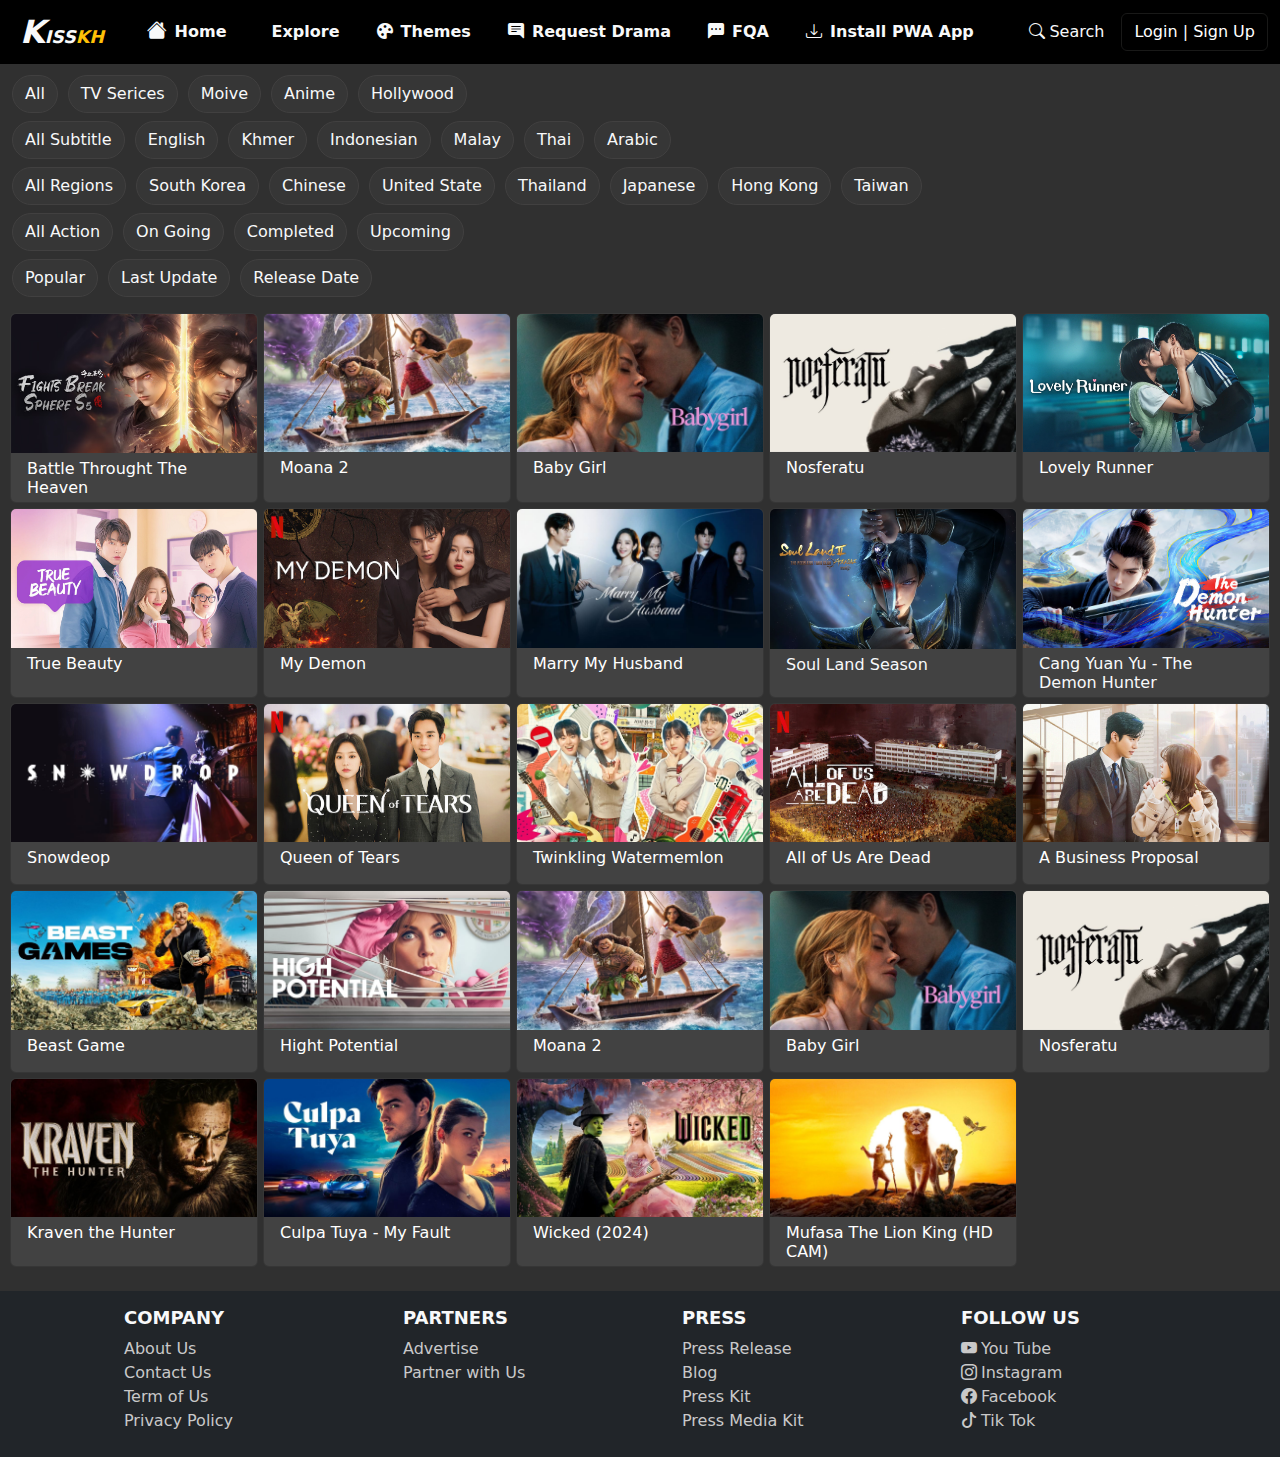
<file: explore.html>
<!DOCTYPE html>
<html lang="en">

<head>
  <meta charset="UTF-8">
  <meta name="viewport" content="width=device-width, initial-scale=1.0">
  <link rel="stylesheet" href="https://cdn.jsdelivr.net/npm/bootstrap@5.3.3/dist/css/bootstrap.min.css">
  <script src="https://cdn.jsdelivr.net/npm/bootstrap@5.3.3/dist/js/bootstrap.bundle.min.js"></script>
  <link rel="stylesheet" href="https://cdn.jsdelivr.net/npm/bootstrap-icons@1.11.3/font/bootstrap-icons.min.css">
  <link rel="stylesheet" href="https://cdn.jsdelivr.net/npm/swiper@11/swiper-bundle.min.css" />
  <link rel='stylesheet'
    href='https://cdn-uicons.flaticon.com/2.6.0/uicons-solid-straight/css/uicons-solid-straight.css'>
  <script src="https://cdn.jsdelivr.net/npm/swiper@11/swiper-bundle.min.js"></script>
  <link rel='stylesheet' href='https://cdn-uicons.flaticon.com/2.6.0/uicons-brands/css/uicons-brands.css'>
  <link rel="stylesheet" href="styles.css">
  <script src="javas.js"></script>
  <title>Kisskh Explore</title>
</head>

<body>


  <nav class="navbar  fixed-top" style="background: rgb(0, 0, 0);">
    <div class="container-fluid">
      <div class="left-menu ">
        <button id="navbar-toggler" class="navbar-toggler border-0 " type="button" data-bs-toggle="offcanvas"
          data-bs-target="#offcanvasNavbar" aria-controls="offcanvasNavbar" aria-label="Toggle navigation"><span
            style="color: white;"><i class="bi bi-list fs-2" id="left-menu"></i></span>
        </button>
        <a class="navbar-brand fw-bold fst-italic ms-2" id="kisskh" href="#"><span
            class="fs-2 text-light ">K</span><span class="initialism text-light">iss<span
              class="text-warning">kh</span></span></a>
      </div>
      <div class="right-menu">
        <a href="index.html" class="text-light me-3"><i class="bi bi-house-fill fs-5 me-2"></i>Home</a>
        <a href="explore.html" class="text-light me-3"><i class="fi fi-ss-messages me-2"></i>Explore</a>
        <a href="#" class="text-light me-3"><i class="bi bi-palette-fill me-2"></i>Themes</a>
        <a href="#" data-bs-toggle="modal" data-bs-target="#exampleModal5" data-bs-whatever="@fat"
          class="text-light me-3"><i class="bi bi-chat-right-text-fill me-2"></i>Request Drama</a>
        <a href="#" class="text-light me-3" type="button" data-bs-toggle="offcanvas" data-bs-target="#offcanvasBottom"
          aria-controls="offcanvasBottom"><i class="bi bi-chat-left-dots-fill me-2"></i>FQA</a>
        <a href="#" data-bs-toggle="modal" data-bs-target="#exampleModal6" data-bs-whatever="@fat" class="text-light me-3"><i class="bi bi-download me-2"></i>Install PWA App</a>
      </div>
      <div class="d-flex">
        <button class="btn btn-outline-none me-1 text-light" data-bs-toggle="offcanvas" data-bs-target="#offcanvasBottom1"
        aria-controls="offcanvasBottom" id="btn1"><i class="bi bi-search me-1" ></i><span id="search-span">Search</span></button>
        <button class="btn" id="btn" type="button"><span id="text-ls" data-bs-toggle="modal"
            data-bs-target="#exampleModal" data-bs-whatever="@mdo">Login</span> | <span id="text-ls"
            data-bs-toggle="modal" data-bs-target="#exampleModal1" data-bs-whatever="@fat">Sign Up</span></button>
      </div>
      <div class="offcanvas offcanvas-start" style="background:rgb(24, 19, 19); width: 200px;" tabindex="-1"
        id="offcanvasNavbar" aria-labelledby="offcanvasNavbarLabel">
        <div class="offcanvas-header" style="background: rgb(0, 0, 0);">
          <button class="navbar-toggler border-0" type="button" data-bs-dismiss="offcanvas" aria-label="Close"><span
              style="color: white;"><i class="bi bi-list fs-2" id="left-menu" style="margin-left: -17px;"></i></span>
          </button>
          <h5 class="offcanvas-title fw-bold fst-italic " id="offcanvasNavbarLabel"><span
              class="fs-2 text-light">K</span><span class="initialism text-light">iss<span
              class="text-warning">kh</span></span></h5>
        </div>
        <div class="oncanvas-body  ">
          <ul class="navbar-nav justify-content-end flex-grow-1 fw-bold">
            <li class="nav-item">
              <a class="nav-link active text-light" aria-current="page" href="index.html"><i
                  class="bi bi-house-fill me-2"></i>Home</a>
            </li>
            <li class="nav-item ">
              <a class="nav-link text-light " href="explore.html"><i class="fi fi-ss-messages me-2"></i></i>Explore</a>
            </li>
            <li class="nav-item">
              <a class="nav-link text-light" href="#"><i class="bi bi-palette-fill me-2"></i>Themes</a>
            </li>
            <li class="nav-item">
              <a data-bs-toggle="modal" data-bs-target="#exampleModal5" data-bs-whatever="@fat"
                class="nav-link text-light"><i class="bi bi-chat-right-text-fill me-2"></i>Request Drama</a>
            </li>
            <li class="nav-item">
              <a class="nav-link text-light" type="button" data-bs-toggle="offcanvas" data-bs-target="#offcanvasBottom"
                aria-controls="offcanvasBottom" href="#"><i class="bi bi-chat-left-dots-fill me-2"></i>FQA</a>
            </li>
            <li class="nav-item">
              <a data-bs-toggle="modal" data-bs-target="#exampleModal6" data-bs-whatever="@fat" class="nav-link text-light" href="#"><i class="bi bi-download me-2"></i>Install PWA App</a>
            </li>
          </ul>
        </div>
      </div>
    </div>
  </nav>
</div>
  <div class="modal fade " id="exampleModal6" tabindex="-1" aria-labelledby="exampleModalLabel" aria-hidden="true">
    <div class="modal-dialog d-flex justify-content-center">
      <div class="modal-content" style="background-color: rgb(56, 54, 54); color: white; width: 370px;">
        <div class="modal-body ">
          <form action="">
            <h3 class="mb-4 ">Install App <span class="fw-bold fst-italic"><span class="fs-2 text-light">K</span><span class="initialism text-light">iss<span class="text-warning">kh</span></span></span> </h3> 
            <p class="mb-3">Download our PWA App For Better Experience</p>
            <div class="fm mt-2 d-flex justify-content-center ">
              <a href="#" class="btn btn-primary me-3">Download <i class="bi bi-download"></i></a>
              <a href="#" class="btn btn-primary">Google Play Store <i class="bi bi-google-play"></i></a>
            </div>
          </form>
        </div>
      </div>
    </div>
  </div>
  <div class="explr " style="margin-top: 75px;">
    <div class="scroll-container" id="scrollContainer">
      <div class="container-fluid" >
        <button class="btn btn-outline-light rounded-5">All</button>
        <button class="btn btn-outline-light rounded-5">TV Serices</button>
        <button class="btn btn-outline-light rounded-5">Moive</button>
        <button class="btn btn-outline-light rounded-5">Anime</button>
        <button class="btn btn-outline-light rounded-5">Hollywood</button>
      </div>
    </div>
    <div class="scroll-container" id="scrollContainer1">
      <div class="container-fluid mt-2">
        <button class="btn btn-outline-light rounded-5">All Subtitle</button>
        <button class="btn btn-outline-light rounded-5">English</button>
        <button class="btn btn-outline-light rounded-5">Khmer</button>
        <button class="btn btn-outline-light rounded-5">Indonesian</button>
        <button class="btn btn-outline-light rounded-5">Malay</button>
        <button class="btn btn-outline-light rounded-5">Thai</button>
        <button class="btn btn-outline-light rounded-5">Arabic</button>
      </div>
    </div>
    <div class="scroll-container" id="scrollContainer2">
      <div class="container-fluid mt-2">
        <button class="btn btn-outline-light  rounded-5">All Regions</button>
        <button class="btn btn-outline-light  rounded-5">South Korea</button>
        <button class="btn btn-outline-light  rounded-5">Chinese</button>
        <button class="btn btn-outline-light  rounded-5">United State</button>
        <button class="btn btn-outline-light  rounded-5">Thailand</button>
        <button class="btn btn-outline-light  rounded-5">Japanese</button>
        <button class="btn btn-outline-light  rounded-5">Hong Kong</button>
        <button class="btn btn-outline-light  rounded-5">Taiwan</button>
      </div>
    </div>
    
    <div class="scroll-container" id="scrollContainer3">
      <div class="container-fluid mt-2">
        <button class="btn btn-outline-light rounded-5">All Action</button>
        <button class="btn btn-outline-light rounded-5">On Going</button>
        <button class="btn btn-outline-light rounded-5">Completed</button>
        <button class="btn btn-outline-light rounded-5">Upcoming</button>
      </div>
    </div>
    <div class="scroll-container" id="scrollContainer4">
      <div class="container-fluid mt-2">
        <button class="btn btn-outline-light rounded-5">Popular</button>
        <button class="btn btn-outline-light rounded-5">Last Update</button>
        <button class="btn btn-outline-light rounded-5">Release Date</button>
      </div>
    </div>


  </div>
  
  <div class="modal fade " id="exampleModal5" tabindex="-1" aria-labelledby="exampleModalLabel" aria-hidden="true">
    <div class="modal-dialog d-flex justify-content-center">
      <div class="modal-content" style="background-color: rgb(56, 54, 54); color: white; width: 370px;">
        <div class="modal-body ">
          <form action="">
            <h3 class="mb-4">Chat With Us </h3>
            <p>You Can <a href="">Request Drama</a> Or <a href="" class="text-danger">Report A Problem</a></p>
            <button class="text-center btn bg-warning w-100"><a href=""
                style="text-decoration: none;color: white;">http://127.0.0.1:5500/index.html</a><i
                class="bi bi-link-45deg fs-4 ms-2"></i></button>
            <div class="fm mt-2 d-flex justify-content-center ">
              <button class="btn btn-primary me-3">Facebook <i class="bi bi-facebook"></i></button>
              <button class="btn btn-primary">Messenger <i class="bi bi-messenger"></i></button>
            </div>
          </form>
        </div>
      </div>
    </div>
  </div>
  <div class="modal fade " id="exampleModal" tabindex="-1" aria-labelledby="exampleModalLabel" aria-hidden="true">
    <div class="modal-dialog d-flex justify-content-center ">
      <div class="modal-content" style="background-color: rgb(36, 35, 35); color: white; width: 400px; ">
        <div class="modal-header">
          <h1 class="modal-title fs-5" id="exampleModalLabel">Login</h1>
          <button type="button" class="btn-close btn-close-white" data-bs-dismiss="modal" aria-label="Close"></button>
        </div>
        <div class="modal-body">
          <form>
            <div class="">
              <label for="recipient-name" class="col-form-label">Email or Username</label>
              <input type="text" class="form-control bg-dark text-light" id="recipient-name">
            </div>
            <div class="mb-3">
              <label for="message-text" class="col-form-label">Password</label>
              <input type="password" class="form-control bg-dark text-light" id="password">
              <i class="bi bi-eye-slash" id="togglePassword"></i>
              <script src="javas.js"></script>
            </div>
            <div class="form-check form-switch d-flex justify-content-between">
              <div class="left-check">
                <input class="form-check-input check-warning" type="checkbox" id="flexSwitchCheckDefault">
                <label class="form-check-label" for="flexSwitchCheckDefault">Remember me</label>
              </div>
              <a href="#" class="link-warning link-offset-2 link-underline-opacity-25 link-underline-opacity-100-hover"
                data-bs-toggle="modal" data-bs-target="#exampleModal2" data-bs-whatever="@fat">Forgot password</a>
            </div>
            <button type="submit" class="btn btn-warning w-100 mt-2">Login</button>
            <p class="mt-2 text-center">Don't have an account? <a href="#"
                class="link-warning link-underline-opacity-25 link-underline-opacity-100-hover" data-bs-toggle="modal"
                data-bs-target="#exampleModal1" data-bs-whatever="@fat">Sign Up</a></p>
            <div class="icon d-flex justify-content-center">
              <a href=""><i class="fi fi-brands-google "></i></a>
              <a href=""><i class="fi fi-brands-facebook"></i></a>
              <a href=""><i class="fi fi-brands-twitter-alt-circle"></i></a>
              <a href=""><i class="fi fi-brands-linkedin"></i></a>
            </div>
            
          </form>
        </div>
      </div>
    </div>
  </div>
  <!-- Recovery Password Modal -->
  <div class="modal fade " id="exampleModal2" tabindex="-1" aria-labelledby="exampleModalLabel" aria-hidden="true">
    <div class="modal-dialog d-flex justify-content-center">
      <div class="modal-content" style="background-color: rgb(36, 35, 35); color: white; width: 400px;">
        <div class="modal-header">
          <h1 class="modal-title fs-5" id="exampleModalLabel">Recovery Your Password!</h1>
          <button type="button" class="btn-close btn-close-white" data-bs-dismiss="modal" aria-label="Close"></button>
        </div>
        <div class="modal-body">
          <form>
            <div class="mt-0">
              <label for="recipient-name" class="col-form-label">Email</label>
              <input type="text" class="form-control bg-dark text-light mb-2" id="recipient-name">
            </div>
            <button type="submit" class="btn btn-warning w-100 mt-2">Send Code</button>
            <div class="both-btn d-flex justify-content-between py-3">
              <a href="#" class="link-info link-underline-opacity-25 link-underline-opacity-100-hover fw-bold"
                data-bs-toggle="modal" data-bs-target="#exampleModal" data-bs-whatever="@fat">Back to Login</a>
              ¯\_(ツ)_/¯
              <a href="#" class="link-primary link-underline-opacity-25 link-underline-opacity-100-hover fw-bold"
                data-bs-toggle="modal" data-bs-target="#exampleModal1" data-bs-whatever="@fat">Create new account</a>
            </div>
          </form>
        </div>
      </div>
    </div>
  </div>

  <div class="modal fade" id="exampleModal1" tabindex="-1" aria-labelledby="exampleModalLabel" aria-hidden="true">
    <div class="modal-dialog d-flex justify-content-center">
      <div class="modal-content" style="background-color: rgb(36, 35, 35); color: white; width: 400px;">
        <div class="modal-header">
          <h1 class="modal-title fs-5" id="exampleModalLabel">Sign Up</h1>
          <button type="button" class="btn-close btn-close-white" data-bs-dismiss="modal" aria-label="Close"></button>
        </div>
        <div class="modal-body">
          <form>
            <div class="">
              <label for="recipient-name" class="col-form-label">Email or Username</label>
              <input type="text" class="form-control bg-dark text-light" id="recipient-name">
            </div>
            <div class="mb-3">
              <label for="password" class="col-form-label">Password</label>
              <input type="password"  class="form-control password bg-dark text-light text-light" id="password" >
              <i class="bi bi-eye-slash toggle" id="togglePassword"></i>
              <label for="password" class="col-form-label">Comform Password</label>
              <input type="password"  class="form-control password1 bg-dark text-light " id="password">
              <i class="bi bi-eye-slash toggle1" id="togglePassword"></i>
              <script src="javas.js"></script>
            </div>
            
            <div class="form-check ">
              <input class="form-check-input" type="checkbox" id="flexSwitchCheckDefault">
              <label class="form-check-label" for="flexSwitchCheckDefault">I agree to the terms and conditions</label>
            </div>
            <button type="submit" id="check" class="btn btn-warning w-100 mt-2 mb-2">Sign Up</button>
            <p class="text-center">Already have an account? <a href="#"
                class="link-warning link-underline-opacity-25 link-underline-opacity-100-hover" data-bs-toggle="modal"
                data-bs-target="#exampleModal" data-bs-whatever="@fat">Login</a></p>
            <div class="icon d-flex justify-content-center">
              <a href=""><i class="fi fi-brands-google "></i></a>
              <a href=""><i class="fi fi-brands-facebook"></i></a>
              <a href=""><i class="fi fi-brands-twitter-alt-circle"></i></a>
              <a href=""><i class="fi fi-brands-linkedin"></i></a>
            </div>
          </form>
        </div>
      </div>
    </div>
  </div>

  <div class="offcanvas offcanvas-bottom bg-dark text-light" style="margin: auto; height: 100%; width: 100%;" tabindex="-1" id="offcanvasBottom1" aria-labelledby="offcanvasBottomLabel">
    <div class="ooncanvas-header" style="background-color:rgb(32, 31, 31)">
      <form class="d-flex mt-3 mb-3" id="searchin" role="search">
        <button class="btn btn-outline-none text-light me-2" data-bs-dismiss="offcanvas"><i class="bi bi-chevron-double-left"></i></button>
        <input class="" type="search" placeholder="Search" aria-label="Search">
      </form>
      <!-- <button type="button" class="btn-close btn-close-white" data-bs-dismiss="offcanvas" aria-label="Close"></button> -->
    </div>
    <div class="explr">
      <div class="scroll-container" id="scrollContainer5">
        <div class="container-fluid" >
          <button class="btn btn-outline-light rounded-5">All</button>
          <button class="btn btn-outline-light rounded-5">TV Serices</button>
          <button class="btn btn-outline-light rounded-5">Moive</button>
          <button class="btn btn-outline-light rounded-5">Anime</button>
          <button class="btn btn-outline-light rounded-5">Hollywood</button>
        </div>
      </div>
    </div>
    <script>
      function scrollContainer(id){
      const scrollContainer = document.getElementById(id);
        let isDown = false;
        let startX;
        let scrollLeft;
    
        scrollContainer.addEventListener("mousedown", (e) => {
            isDown = true;
            scrollContainer.classList.add("active");
            startX = e.pageX - scrollContainer.offsetLeft;
            scrollLeft = scrollContainer.scrollLeft;
        });
    
        scrollContainer.addEventListener("mouseleave", () => {
            isDown = false;
        });
    
        scrollContainer.addEventListener("mouseup", () => {
            isDown = false;
        });
    
        scrollContainer.addEventListener("mousemove", (e) => {
            if (!isDown) return;
            e.preventDefault();
            const x = e.pageX - scrollContainer.offsetLeft;
            const walk = (x - startX) * 2; // Scroll speed
            scrollContainer.scrollLeft = scrollLeft - walk;
        });
    }
    scrollContainer("scrollContainer")
    scrollContainer("scrollContainer1")
    scrollContainer("scrollContainer2")
    scrollContainer("scrollContainer3")
    scrollContainer("scrollContainer4")
    scrollContainer("scrollContainer5")
  </script>
    <hr class=" text-light m-2 "  >
    <h3 class="ms-3">Popular Search</h3>
    <div class="grid-container">
      <div class="card swiper-slide">
        <img src="asset/Battle.png" class="card-img-top" alt="...">
        <div class="card-body">
          <h6 class="card-title">Battle Throught The Heaven</h6>
        </div>
      </div>
      <div class="card swiper-slide">
        <img src="asset/hollywoon/image2.png" class="card-img-top" alt="...">
        <div class="card-body">
          <h6 class="card-title">Moana 2</h6>
        </div>
      </div>
      <div class="card swiper-slide ">
        <img src="asset/hollywoon/image3.png" class="card-img-top" alt="...">
        <div class="card-body">
          <h6 class="card-title">Baby Girl </h6>
        </div>
      </div>
      <div class="card swiper-slide ">
        <img src="asset/hollywoon/image4.png" class="card-img-top" alt="...">
        <div class="card-body">
          <h6 class="card-title">Nosferatu</h6>
        </div>
      </div>
      <div class="card swiper-slide">
        <img src="asset/topdrama/image.png" class="card-img-top" alt="...">
        <div class="card-body">
          <h6 class="card-title">Lovely Runner</h6>
        </div>
      </div>
      <div class="card swiper-slide ">
        <img src="asset/topdrama/image1.png" class="card-img-top" alt="...">
        <div class="card-body">
          <h6 class="card-title">True Beauty</h6>
        </div>
      </div>
      <div class="card swiper-slide">
        <img src="asset/topdrama/image2.png" class="card-img-top" alt="...">
        <div class="card-body">
          <h6 class="card-title">My Demon</h6>
        </div>
      </div>
      <div class="card swiper-slide ">
        <img src="asset/topdrama/image3.png" class="card-img-top" alt="...">
        <div class="card-body">
          <h6 class="card-title">Marry My Husband </h6>
        </div>
      </div>
      <div class="card swiper-slide  text-light" id="card-movie" >
        <img src="asset/image1.png" class="card-img-top" alt="...">
        <div class="card-body">
          <h6 class="card-title" id="card-title">Soul Land Season</h6>
        </div>
      </div>
      <div class="card swiper-slide  text-light" id="card-movie" >
        <img src="asset/image2.png" class="card-img-top" alt="...">
        <div class="card-body">
          <h6 class="card-title" id="card-title">Cang Yuan Yu - The Demon Hunter</h6>
        </div>
      </div>
      <div class="card swiper-slide ">
        <img src="asset/topdrama/image4.png" class="card-img-top" alt="...">
        <div class="card-body">
          <h6 class="card-title">Snowdeop</h6>
        </div>
      </div>
      <div class="card swiper-slide ">
        <img src="asset/topdrama/image5.png" class="card-img-top" alt="...">
        <div class="card-body">
          <h6 class="card-title">Queen of Tears</h6>
        </div>
      </div>
      <div class="card swiper-slide ">
        <img src="asset/topdrama/image6.png" class="card-img-top" alt="...">
        <div class="card-body">
          <h6 class="card-title">Twinkling Watermemlon </h6>
        </div>
      </div>
      <div class="card swiper-slide ">
        <img src="asset/topdrama/image7.png" class="card-img-top" alt="...">
        <div class="card-body">
          <h6 class="card-title">All of Us Are Dead</h6>
        </div>
      </div>
      <div class="card swiper-slide ">
        <img src="asset/topdrama/image8.png" class="card-img-top" alt="...">
        <div class="card-body">
          <h6 class="card-title">A Business Proposal</h6>
        </div>
      </div>
      <div class="card swiper-slide">
        <img src="asset/hollywoon/image.png" class="card-img-top" alt="...">
        <div class="card-body">
          <h6 class="card-title">Beast Game</h6>
        </div>
      </div>
      <div class="card swiper-slide ">
        <img src="asset/hollywoon/image1.png" class="card-img-top" alt="...">
        <div class="card-body">
          <h6 class="card-title">Hight Potential</h6>
        </div>
      </div>
      <div class="card swiper-slide">
        <img src="asset/hollywoon/image2.png" class="card-img-top" alt="...">
        <div class="card-body">
          <h6 class="card-title">Moana 2</h6>
        </div>
      </div>
      <div class="card swiper-slide ">
        <img src="asset/hollywoon/image3.png" class="card-img-top" alt="...">
        <div class="card-body">
          <h6 class="card-title">Baby Girl </h6>
        </div>
      </div>
      <div class="card swiper-slide ">
        <img src="asset/hollywoon/image4.png" class="card-img-top" alt="...">
        <div class="card-body">
          <h6 class="card-title">Nosferatu</h6>
        </div>
      </div>
      <div class="card swiper-slide ">
        <img src="asset/hollywoon/image5.png" class="card-img-top" alt="...">
        <div class="card-body">
          <h6 class="card-title">Kraven the Hunter</h6>
        </div>
      </div>
      <div class="card swiper-slide ">
        <img src="asset/hollywoon/image6.png" class="card-img-top" alt="...">
        <div class="card-body">
          <h6 class="card-title">Culpa Tuya - My Fault</h6>
        </div>
      </div>
      <div class="card swiper-slide ">
        <img src="asset/hollywoon/image7.png" class="card-img-top" alt="...">
        <div class="card-body">
          <h6 class="card-title">Wicked (2024)</h6>
        </div>
      </div>
      <div class="card swiper-slide ">
        <img src="asset/hollywoon/image8.png" class="card-img-top" alt="...">
        <div class="card-body">
          <h6 class="card-title">Mufasa The Lion King (HD CAM)</h6>
        </div>
      </div>
      
    </div>
    </div>
  </div>
  <!-- ========= -->
  <div class="mt-3">
    <div class="grid-container">
      <div class="card swiper-slide">
        <img src="asset/Battle.png" class="card-img-top" alt="...">
        <div class="card-body">
          <h6 class="card-title">Battle Throught The Heaven</h6>
        </div>
      </div>
      <div class="card swiper-slide">
        <img src="asset/hollywoon/image2.png" class="card-img-top" alt="...">
        <div class="card-body">
          <h6 class="card-title">Moana 2</h6>
        </div>
      </div>
      <div class="card swiper-slide ">
        <img src="asset/hollywoon/image3.png" class="card-img-top" alt="...">
        <div class="card-body">
          <h6 class="card-title">Baby Girl </h6>
        </div>
      </div>
      <div class="card swiper-slide ">
        <img src="asset/hollywoon/image4.png" class="card-img-top" alt="...">
        <div class="card-body">
          <h6 class="card-title">Nosferatu</h6>
        </div>
      </div>
      <div class="card swiper-slide">
        <img src="asset/topdrama/image.png" class="card-img-top" alt="...">
        <div class="card-body">
          <h6 class="card-title">Lovely Runner</h6>
        </div>
      </div>
      <div class="card swiper-slide ">
        <img src="asset/topdrama/image1.png" class="card-img-top" alt="...">
        <div class="card-body">
          <h6 class="card-title">True Beauty</h6>
        </div>
      </div>
      <div class="card swiper-slide">
        <img src="asset/topdrama/image2.png" class="card-img-top" alt="...">
        <div class="card-body">
          <h6 class="card-title">My Demon</h6>
        </div>
      </div>
      <div class="card swiper-slide ">
        <img src="asset/topdrama/image3.png" class="card-img-top" alt="...">
        <div class="card-body">
          <h6 class="card-title">Marry My Husband </h6>
        </div>
      </div>
      <div class="card swiper-slide  text-light" id="card-movie" >
        <img src="asset/image1.png" class="card-img-top" alt="...">
        <div class="card-body">
          <h6 class="card-title" id="card-title">Soul Land Season</h6>
        </div>
      </div>
      <div class="card swiper-slide  text-light" id="card-movie" >
        <img src="asset/image2.png" class="card-img-top" alt="...">
        <div class="card-body">
          <h6 class="card-title" id="card-title">Cang Yuan Yu - The Demon Hunter</h6>
        </div>
      </div>
      <div class="card swiper-slide ">
        <img src="asset/topdrama/image4.png" class="card-img-top" alt="...">
        <div class="card-body">
          <h6 class="card-title">Snowdeop</h6>
        </div>
      </div>
      <div class="card swiper-slide ">
        <img src="asset/topdrama/image5.png" class="card-img-top" alt="...">
        <div class="card-body">
          <h6 class="card-title">Queen of Tears</h6>
        </div>
      </div>
      <div class="card swiper-slide ">
        <img src="asset/topdrama/image6.png" class="card-img-top" alt="...">
        <div class="card-body">
          <h6 class="card-title">Twinkling Watermemlon </h6>
        </div>
      </div>
      <div class="card swiper-slide ">
        <img src="asset/topdrama/image7.png" class="card-img-top" alt="...">
        <div class="card-body">
          <h6 class="card-title">All of Us Are Dead</h6>
        </div>
      </div>
      <div class="card swiper-slide ">
        <img src="asset/topdrama/image8.png" class="card-img-top" alt="...">
        <div class="card-body">
          <h6 class="card-title">A Business Proposal</h6>
        </div>
      </div>
      <div class="card swiper-slide">
        <img src="asset/hollywoon/image.png" class="card-img-top" alt="...">
        <div class="card-body">
          <h6 class="card-title">Beast Game</h6>
        </div>
      </div>
      <div class="card swiper-slide ">
        <img src="asset/hollywoon/image1.png" class="card-img-top" alt="...">
        <div class="card-body">
          <h6 class="card-title">Hight Potential</h6>
        </div>
      </div>
      <div class="card swiper-slide">
        <img src="asset/hollywoon/image2.png" class="card-img-top" alt="...">
        <div class="card-body">
          <h6 class="card-title">Moana 2</h6>
        </div>
      </div>
      <div class="card swiper-slide ">
        <img src="asset/hollywoon/image3.png" class="card-img-top" alt="...">
        <div class="card-body">
          <h6 class="card-title">Baby Girl </h6>
        </div>
      </div>
      <div class="card swiper-slide ">
        <img src="asset/hollywoon/image4.png" class="card-img-top" alt="...">
        <div class="card-body">
          <h6 class="card-title">Nosferatu</h6>
        </div>
      </div>
      <div class="card swiper-slide ">
        <img src="asset/hollywoon/image5.png" class="card-img-top" alt="...">
        <div class="card-body">
          <h6 class="card-title">Kraven the Hunter</h6>
        </div>
      </div>
      <div class="card swiper-slide ">
        <img src="asset/hollywoon/image6.png" class="card-img-top" alt="...">
        <div class="card-body">
          <h6 class="card-title">Culpa Tuya - My Fault</h6>
        </div>
      </div>
      <div class="card swiper-slide ">
        <img src="asset/hollywoon/image7.png" class="card-img-top" alt="...">
        <div class="card-body">
          <h6 class="card-title">Wicked (2024)</h6>
        </div>
      </div>
      <div class="card swiper-slide ">
        <img src="asset/hollywoon/image8.png" class="card-img-top" alt="...">
        <div class="card-body">
          <h6 class="card-title">Mufasa The Lion King (HD CAM)</h6>
        </div>
      </div>
      
    </div>
  </div>

  <div class="offcanvas offcanvas-bottom bg-dark text-light"style="height: 100%;" tabindex="-1" id="offcanvasBottom"
    aria-labelledby="offcanvasBottomLabel">
    <div class="offcanvas-header ">
      <h3 class="offcanvas-title text-center text-warning" id="offcanvasBottomLabel" >FQA</h3>
      <button type="button" class="btn-close btn-close-white" data-bs-dismiss="offcanvas" aria-label="Close"></button>
    </div>
    <h5 class="text-center">Frequently Asked Questions</h5>

    <div class="faq-container">
      <div class="faq-item ">
          <div class="faq-question " onclick="toggleAnswer(this)">
              <h5>Video error?</h5> <span>▼</span>
          </div>
          <div class="faq-answer ">
              <p>Try reload it  if it still not working send episode number and title or link to here .</p>
              <P>(Note: Our webside and app test and debug using google chrome)</P>
            </div>
      </div>
      <div class="faq-item">
          <div class="faq-question " onclick="toggleAnswer(this)">
              <h5>Subtitle error?</h5> <span>▼</span>
          </div>
          <div class="faq-answer ">
              <P>Send episode number and title or link to here <a href=""><i class="bi bi-person-lines-fill"></i></a> </P>
          </div>
      </div>
      <div class="faq-item">
        <div class="faq-question " onclick="toggleAnswer(this)">
          <h5>Other error ?</h5> <span>▼</span>
        </div>
        <div class="faq-answer ">
            <p>Tell us what's your problem to here <a href=""><i class="bi bi-person-lines-fill"></i></a></p>
        </div>
    </div>
    <div class="faq-item">
        <div class="faq-question " onclick="toggleAnswer(this)">
          <h5>Request drama ?</h5> <span>▼</span>
        </div>
        <div class="faq-answer ">
            <p>Send title of your drama or anime to here <a href=""><i class="bi bi-person-lines-fill"></i></a></p>
        </div>
    </div>
    <div class="faq-item">
      <div class="faq-question " onclick="toggleAnswer(this)">
        <h5>Redirect ads proplem ?</h5> <span>▼</span>
      </div>
      <div class="faq-answer ">
          <p>Follow this video introduction for those who can't watch video. *Note use browser such as Google Chrome, Firefox, safari ...</p>
      </div>
    </div>
    <div class="faq-item">
      <div class="faq-question " onclick="toggleAnswer(this)">
        <h5>Install mobile app ?</h5> <span>▼</span>
      </div>
      <div class="faq-answer ">
          <iframe class="mb-5" width="100%" height="315" src="https://www.facebook.com/help/396404120401278/?helpref=uf_share" frameborder="0"></iframe>
          <a class="text-light d-flex justify-content-end" href="https://www.facebook.com/help/396404120401278/list?ref=embed_video">Help Center <img src="asset/iconfacebook.png" class="ms-2" width="25px" alt=""></a>
      
        </div>
    </div>
    <div class="faq-item">
    <div class="faq-question " onclick="toggleAnswer(this)">
      <h5>Change Subtitle Style ?</h5> <span>▼</span>
    </div>
    <div class="faq-answer ">
        <h5>Andriod</h5>
        <ol>
          <li>Open your device's Settings App <i class="bi bi-gear-wide-connected"></i></li>
          <li>Tap <b>Accessibility,then tap</b><b>Caption prefernces.</b></li>
          <li>Tap <b>Caption size and style.</b></li>
          <li>To change caption size, tap <b>Text size</b>, then select the text size.</li>
          <li>To change the style and color for caption text and background, tap <b>Caption style</b>, then select the style.</li>
        </ol>
        <h5>Video</h5>
        <iframe width="100%" height="315" src="https://www.youtube.com/embed/A_ZTFrLJ8oM?si=e9UTDbpnM5wuDhd4" title="YouTube video player" frameborder="0" allow="accelerometer; autoplay; clipboard-write; encrypted-media; gyroscope; picture-in-picture; web-share" referrerpolicy="strict-origin-when-cross-origin" allowfullscreen></iframe>
        <h5>IOS</h5>
        <ol>
          <li>Go to setting > <b>Accessibility</b>><b> Subtitle</b> & <b>Captioning.</b></li>
          <li>If you prefer closed captioning or subtitles for the deaf and hard of hearing when available, turn on <b>Closed Captions + SDH.</b></li>
          <li>Tap <b>Style</b>, then choose an existing caption style or create a new style based on the following:
           <ul>
            <li>Font, size, and color</li>
            <li>Background color and opacity</li>
            <li>Text opacity, edge style, and highlight</li>
           </ul>
          </li>
        </ol>
        <h5>Video</h5>
        <iframe width="100%" height="315" src="https://www.youtube.com/embed/HPaadJsbGY4?si=ZOe3_gGOcSMX8Cwp" title="YouTube video player" frameborder="0" allow="accelerometer; autoplay; clipboard-write; encrypted-media; gyroscope; picture-in-picture; web-share" referrerpolicy="strict-origin-when-cross-origin" allowfullscreen></iframe>
        <h5>Window</h5>
        <ol>
          <li>On a Windows 10 PC, go to <b>Settings.</b></li>
          <li>Tap or <b>clickEase of Access.</b></li>
          <li>Tap or click <b>Closed captions.</b></li>
          <li>Customize how closed captions will be displayed on your screens.
            Note Your changes will be reflected in the Preview pane at the top of the window as you make them.</li>
        </ol>
    
    </div>
  </div>
  </div>  
  <script>
      function toggleAnswer(element) {
          let answer = element.nextElementSibling;
          let icon = element.querySelector("span");
          if (answer.style.maxHeight) {
              answer.style.maxHeight = null;
              icon.textContent = "▼";
          } else {
              answer.style.maxHeight = answer.scrollHeight + "px";
              icon.textContent = "▲";
          }
      }
  </script>
    <div class="facebook text-center mb-5 mt-2">
      <button class="btn btn-primary " style="width: 210px;">Find us on Facebook <i class="bi bi-facebook ms-1"></i></button>
    </div>
    <hr class="text-light">
    <footer class="d-flex justify-content-center mt-4 bg-dark">
      <div class="container text-light  row row-cols-2 row-cols-sm-2 row-cols-md-4 mt-3 mb-3" id="footer">
        <div class="col mb-2">
          <h6 id="h-footer">COMPANY</h6>
          <a href="" id="footer-text">About Us</a><br>
          <a href="" id="footer-text">Contact Us</a><br>
          <a href="" id="footer-text">Term of Us</a><br>
          <a href="" id="footer-text">Privacy Policy</a>
        </div>
        <div class="col">
          <h6 id="h-footer">PARTNERS</h6>
          <a href="" id="footer-text">Advertise</a><br>
          <a href="" id="footer-text">Partner with Us</a>
        </div>
        <div class="col">
          <h6 id="h-footer">PRESS</h6>
          <a href="" id="footer-text">Press Release</a><br>
          <a href="" id="footer-text">Blog</a><br>
          <a href="" id="footer-text">Press Kit</a><br>
          <a href="" id="footer-text">Press Media Kit</a>
        </div>
        <div class="col">
          <h6 id="h-footer"> FOLLOW US</h6>
          <a href="" id="footer-text"> <i class="bi bi-youtube me-1" ></i>You Tube</a><br>
          <a href="" id="footer-text"> <i class="bi bi-instagram me-1" ></i>Instagram</a><br>
          <a href="" id="footer-text"> <i class="bi bi-facebook me-1" ></i>Facebook</a><br>
          <a href="" id="footer-text"> <i class="bi bi-tiktok me-1" ></i>Tik Tok</a>
        </div>
      </div>
    </footer>
  </div>
  </div>
  <footer class="d-flex justify-content-center mt-4 bg-dark">
    <div class="container text-light  row row-cols-2 row-cols-sm-2 row-cols-md-4 mt-3 mb-3" id="footer">
      <div class="col mb-2">
        <h6 id="h-footer">COMPANY</h6>
        <a href="" id="footer-text">About Us</a><br>
        <a href="" id="footer-text">Contact Us</a><br>
        <a href="" id="footer-text">Term of Us</a><br>
        <a href="" id="footer-text">Privacy Policy</a>
      </div>
      <div class="col">
        <h6 id="h-footer">PARTNERS</h6>
        <a href="" id="footer-text">Advertise</a><br>
        <a href="" id="footer-text">Partner with Us</a>
      </div>
      <div class="col">
        <h6 id="h-footer">PRESS</h6>
        <a href="" id="footer-text">Press Release</a><br>
        <a href="" id="footer-text">Blog</a><br>
        <a href="" id="footer-text">Press Kit</a><br>
        <a href="" id="footer-text">Press Media Kit</a>
      </div>
      <div class="col">
        <h6 id="h-footer"> FOLLOW US</h6>
        <a href="" id="footer-text"> <i class="bi bi-youtube me-1" ></i>You Tube</a><br>
        <a href="" id="footer-text"> <i class="bi bi-instagram me-1" ></i>Instagram</a><br>
        <a href="" id="footer-text"> <i class="bi bi-facebook me-1" ></i>Facebook</a><br>
        <a href="" id="footer-text"> <i class="bi bi-tiktok me-1" ></i>Tik Tok</a>
      </div>
    </div>
  </footer>

</body>

</html>
</file>
<file: styles.css>
ul .nav-item:hover {
    background-color: #fab20b;

}

ul li a {
    margin-left: 15px;
}

body{
    background: rgb(48,48,48);
}
.card{
    background-color: rgb(66,66,66);
}
.card-wrapper #card-movie{
  width: 18rem;
}
/* .search-box{
  border-radius: 40px;
  color: rgb(22, 22, 22);
}
.search-box:hover>.search-text{
  width: 200px;
  padding: 0 6px;
  color: #191918;
}
.search-btn{
  color: rgb(218, 218, 218);
  float: right;
  width: 40px;
  height: 40px;
  border-radius: 50%;
  background-color: #000000;
  display: flex;
  justify-content: center;
  align-items: center;
  border: 1px solid #868686;
}
.search-text{
  border-radius: 30px;
  border: none;
  background-color: none;
  outline: none;
  float: left;
  padding: 0;
  font-size: 16px;
  transition: 0.4s;
  line-height: 40px;
  width: 0px;
} */
#searchin input[type="search"]{
  border:none;
  border-bottom: 2px solid white;
  outline: none;
  width: 96%;
  background-color: rgb(32, 31, 31);
}
#slide1{
    width: 100%;
}
.icon a {
    margin: 0 7px;
    text-decoration: none;
    color:white;
}
.icon a:hover{
    color: #fab20b;
}
.card-body .card-title{
  margin-bottom: -5px;
}

h4{
    margin-top: 15px;
    margin-bottom: -40px;
}
.card-title{
    margin-top: -10px;
}
.right-menu a{
    text-decoration: none;
    font-weight: bold;
    border-radius: 5px;
    padding: 8px;
}
.right-menu a:hover{
    background-color: #191918;
}
#btn{
    border: 1px solid #191918;
    color: white;
}
#btn1:hover{
  background: #191918;

}
#btn:hover{
    background-color: #191918;
    
}
  #togglePassword{
    float: right;
    margin-left: -25px;
    margin-top: -30px;
    right: 10px;
    position: relative;
    z-index: 2;
    
  }
  #text-ls:hover{
    color: #fab20b;
  }
  input[type="checkbox"]:checked{
    color: #fab20b;
    background-color: #fab20b;
}
   input{
    color: white;
   }
  input[type="password"]:focus{
    color: white;
  }
  input[type="text"]:focus{
    color: white;
  }
  #navbar-toggler{
    display: none;
  }
  .card-body .card-title{
    font-size: 16px;
    margin-bottom: -5px;
   }

  .d-flex .form .input{
    border: 0;
    font-size: 16px;
    color: black;
    height: 40px;
    width: 40px;
    transition: width 0.8s ease;
    border-radius: 50%;
    background-color: gray;
  }
  .wrapper{
    gap: 5px;
    max-height: 320px;
    display: flex;
    overflow-y: auto;
  }
  .wrapper p{
    color: white;
  }
  #offcanvasBottom,#offcanvasBottom1{
    overflow: auto !important;
  }

@media screen and (max-width: 1160px) {
    .right-menu{
        display: none;
    }
    .nav-menu{
        position: relative;
    }
    .nav-menu .menu-toggle{
        display: block;
        position: absolute;
        top: 0;
        right: 0;
        padding: 15px;
        cursor: pointer;
    }
    .nav-menu .menu-toggle span{
        display: block;
        height: 3px;
        width: 25px;
        background-color: white;
        margin: 5px 0;
        transition: all 0.3s ease;
    }
    .nav-menu .menu-toggle.active span{
        transform: rotate(45deg) translate(-2px, -2px);
       
    }
    #navbar-toggler{
        display:unset;
      }
       .card-body .card-title{
        font-size: 15px;
      
       }
       .carousel-item img{
        height: 100%;
      }
}    
@media screen and (min-width: 1308px){
  .carousel-item img{
    height: 720px;
  }
  
}
@media screen and (max-width:390px) {
  #search-span{
    display: none;
  }
  .card-title{
    font-size: 6px;
  }
}
#undernone{
  text-decoration: none;
}
#left-menu{
  margin: auto;
  padding: 0px 5px;
  border-radius: 50%;
}
#left-menu:hover{
  background-color: rgb(43, 43, 43);
  padding: 0px 5px;
  border-radius: 50%;
}
.explr .container-fluid .btn{
  border: 1px solid #414040;
  background-color: #363636;
}
.explr .container-fluid .btn:hover{
  background-color: #504f4f;
  color: white;
}
.explr .container-fluid .btn:focus{
  background-color: rgb(255, 255, 255);
  color: black;
  
}
.explr .container-fluid{
  display: flex;
  flex-wrap: nowrap;
  text-wrap: nowrap;
  white-space: nowrap;
  gap: 10px;
}
.faq-container { 
  width: 90%; 
  margin:10px auto; 
  background-color: rgb(48, 48, 48); 
  padding:7px 20px;
  border-radius: 10px;
}
.faq-item { border-bottom: 1px solid #ccc;
  padding: 10px 0;
  margin: 5px 0;
}
.faq-question  {
  cursor: pointer;
  display: flex; justify-content: space-between; 
  align-items: center;
}
.faq-answer { 
  max-height: 0;
  overflow: hidden;
  transition: max-height 0.3s ease-out;
}
.grid-container{
  margin: 0 10px;
  display: grid;
  grid-template-columns:repeat(auto-fit,minmax(290px,1fr));
  gap: 5px;
  justify-content: center;
}
@media screen and (max-width: 1490px){
  .grid-container{
    margin: 0 10px;
  display: grid;
  grid-template-columns:repeat(auto-fit,minmax(240px,1fr));
  gap: 5px;
  justify-content: center;
  }
  
}
@media screen and (max-width: 995px){
  .grid-container{
    margin: 0 10px;
    display: grid;
    grid-template-columns:repeat(auto-fit,minmax(200px,1fr));
    gap: 5px;
    justify-content: center;
  }
  
}
@media screen and (max-width: 768px){
  .grid-container{
  margin: 0 10px;
  display: grid;
  grid-template-columns:repeat(auto-fit,minmax(180px,1fr));
  gap: 5px;
  justify-content: center;
  }

}

@media screen and (max-width: 600px){
  .swiper-button-next,.swiper-button-prev{
    display: none;
  }
  .slide-container .card .card-title{
    font-size: 12px;
  }
 
}
@media screen and (max-width: 500px){
  .grid-container{
  grid-template-columns:repeat(auto-fit,minmax(155px,1fr));
  }
}
.card-wrapper .card{
    display: flex;
    align-items: stretch;
    flex-direction: column;
    height: 100%;
    width: 18rem;
    color: white;
}
.card-wrapper{
    display: flex;
    gap: 8px;
}
.card-title{
    min-height:25px;
    display: flex;
    line-height: 1.2;
    max-height: 2em;
}
.scroll-container {
  display: flex;
  overflow-x: auto;
  white-space: nowrap;
  scroll-behavior: smooth;
  width: 100%; /* Adjust as needed */
  cursor: grab; /* Cursor changes to grabbing hand */
}
.scroll-container:active {
  cursor: grabbing;
}
.scroll-container::-webkit-scrollbar {
  display:none; /* Hide scrollbar */
}
.grid-container .card{
  color: white;
}
#footer a{
  color: rgb(201, 201, 201);
  text-decoration: none;
}
#footer a:hover{
  color: white;
  text-decoration:underline;
}
footer #footer #footer-text,#h-footer{
  margin-left: 30px;
}
#footer #h-footer{
  font-weight: bold;
  font-size: large;
}
</file>
